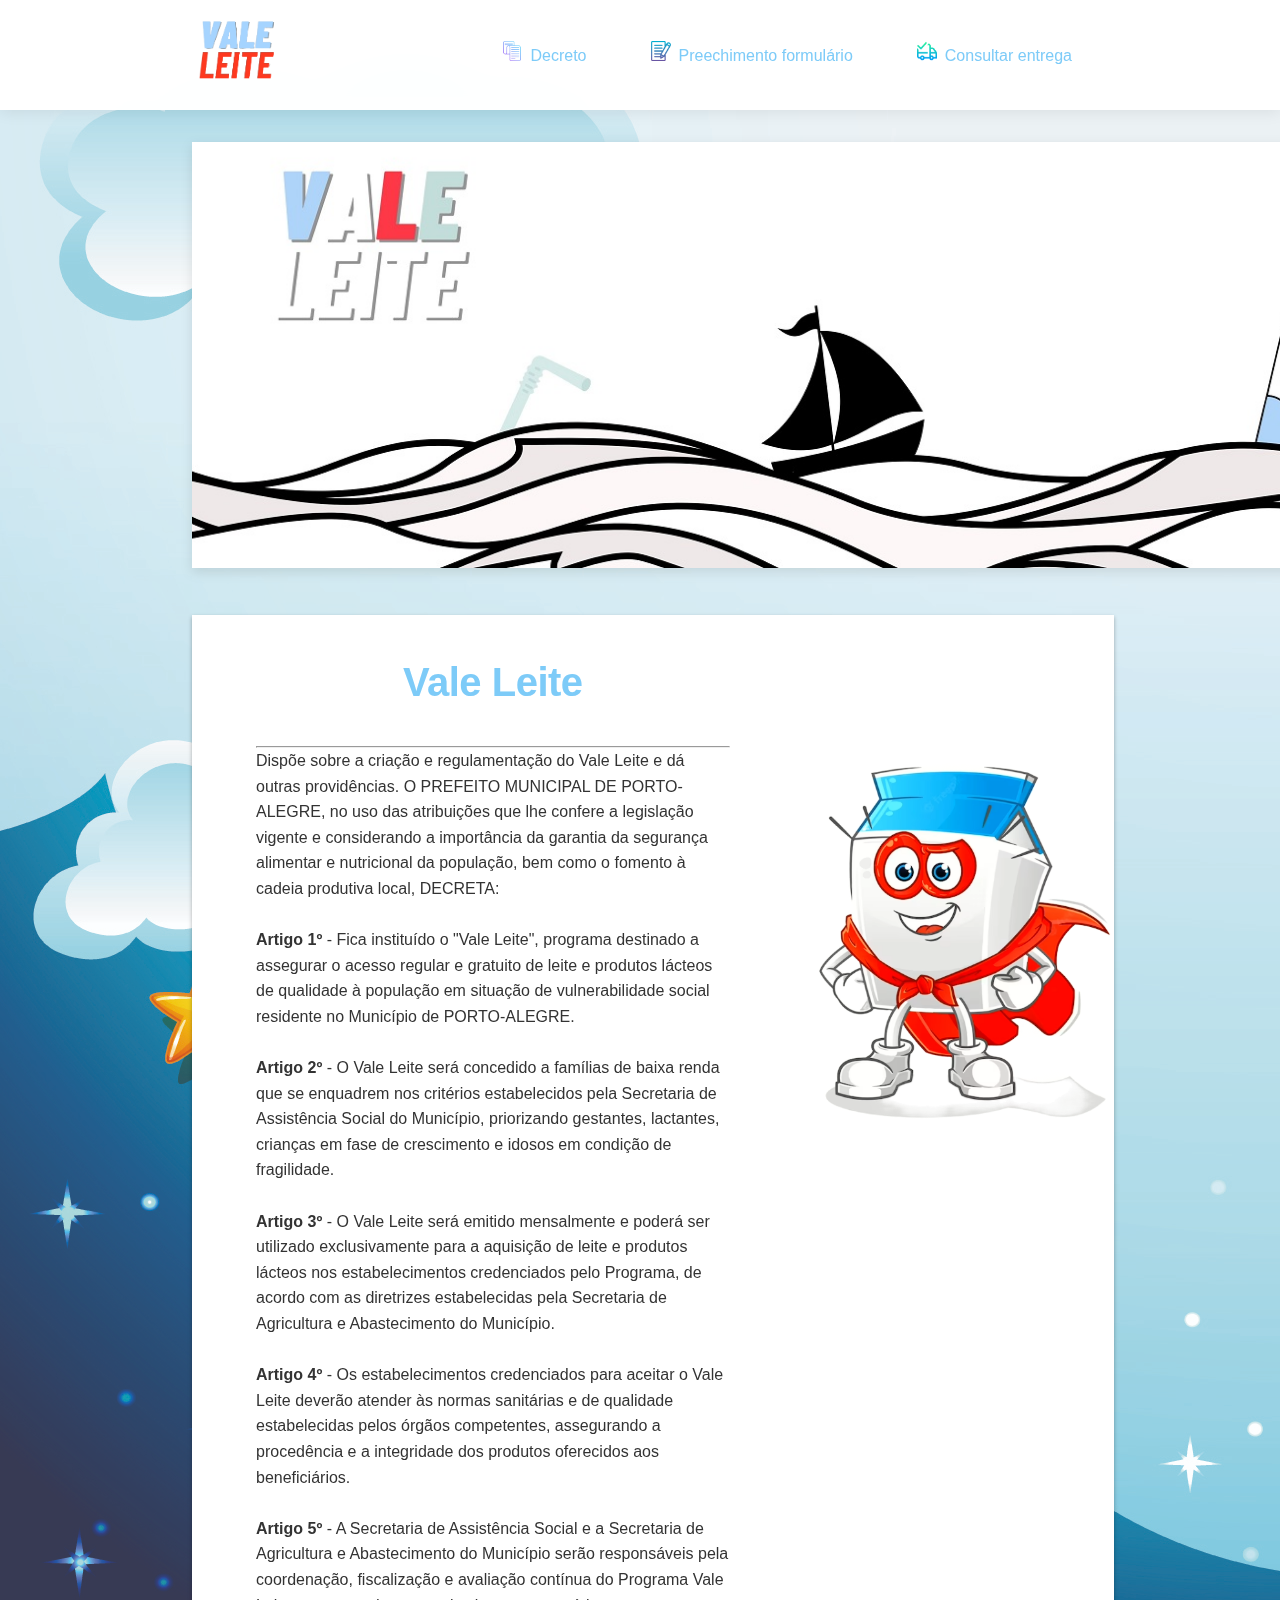
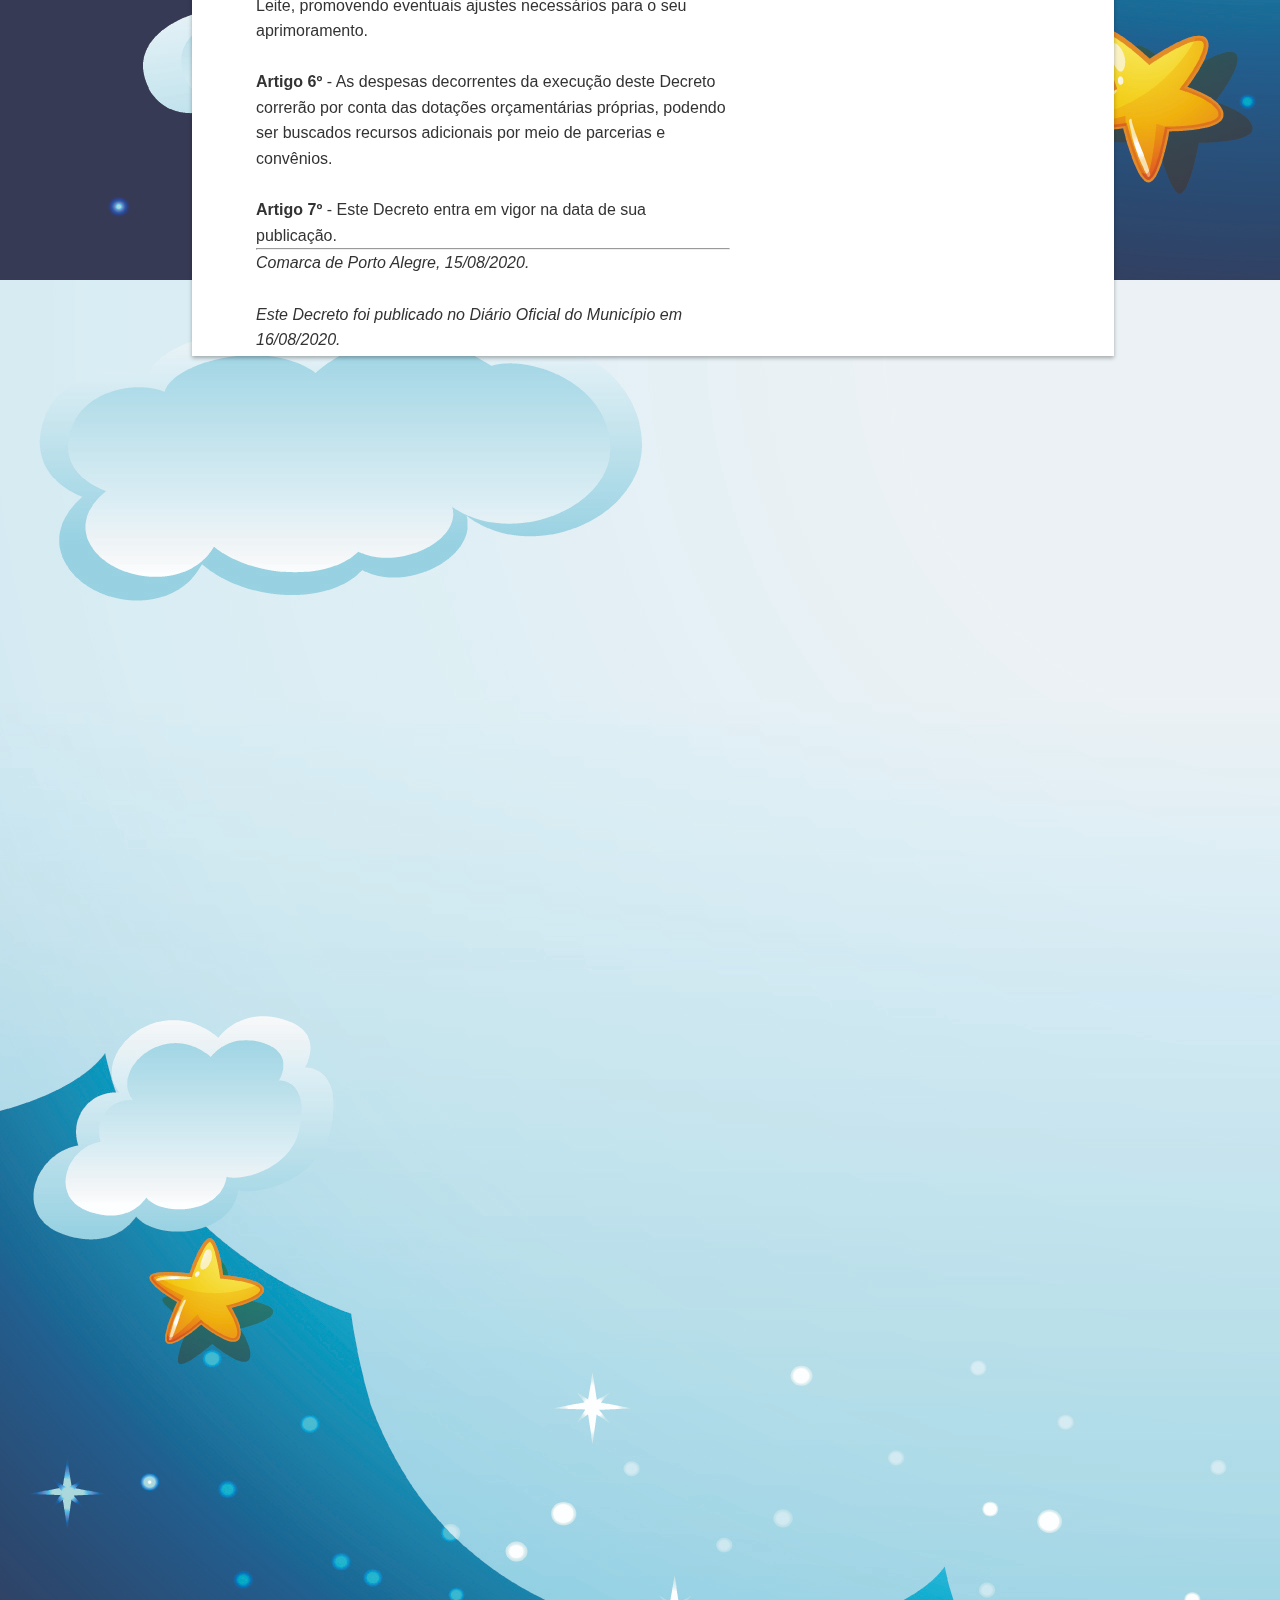
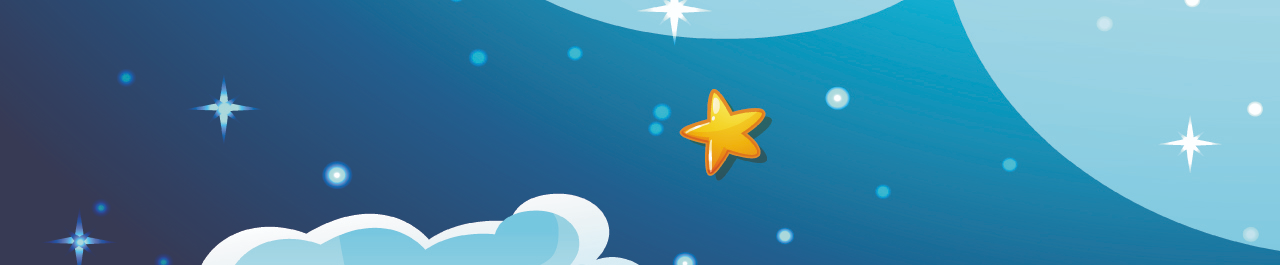
<file: index.html>
<!DOCTYPE html>
<html lang="pt-BR">
<head>
    <meta charset="UTF-8">
    <meta name="viewport" content="width=device-width, initial-scale=1.0">
    <link rel="shortcut icon" href="imagens/763873.ico">
    <title>Site Oficial do Vale Leite</title>
    <link rel="stylesheet" type="text/css" href="style.css">
    <link href="https://unpkg.com/aos@2.3.1/dist/aos.css" rel="stylesheet">
    
</head>

<section>
  <header class="cabecalho" data-aos="fade-down">  
    <a href="index.html"><img class="cabecalho-imagem" src="imagens/Capturar.png"  alt="logo"></a>
      <nav class="cabecalho-menu">
        <a class="cabecalho-menu-item" href="#vale-leite"><img class=imagem-cabecalho src="imagens/decreto.png" width="20px" height="20px">Decreto</a> 
        <a class="cabecalho-menu-item" href="forms/forms.html"><img class=imagem-cabecalho src="imagens/formulario-de-contato.png" width="20px" height="20px">Preechimento formulário</a>
        <a class="cabecalho-menu-item" href="#consultar-entrega"><img class=imagem-cabecalho src="imagens/entregue.png" width="20px" height="20px">Consultar entrega</a>
      </nav>
  </header>

  <div class="row align-items-center">
    <div class="banner" data-aos="fade-right">
        <a href="index.html"><img src="imagens/vale-leite.jpg" class="img-fluid banner-image" href="index.html"></a>
    </div>
  </div>

  <main>
    <section id="vale-leite">
      <section class="meio" data-aos="fade-up" data-aos-duration="1500">
          <h1>Vale Leite</h1>
          <hr>
          <p>Dispõe sobre a criação e regulamentação do Vale Leite e dá outras providências.
          O PREFEITO MUNICIPAL DE PORTO-ALEGRE, no uso das atribuições que lhe confere a legislação
          vigente e considerando a importância da garantia da segurança alimentar e nutricional da 
          população, bem como o fomento à cadeia produtiva local, DECRETA:<br>
          
          <br><strong> Artigo 1º </strong> - Fica instituído o "Vale Leite", programa destinado a 
          assegurar o acesso regular e gratuito de leite e produtos lácteos de qualidade à 
          população em situação de vulnerabilidade social residente no Município de PORTO-ALEGRE.
          <br>
          
          <br><strong>Artigo 2º </strong> - O Vale Leite será concedido a famílias de baixa renda 
          que se enquadrem nos critérios estabelecidos pela Secretaria de Assistência Social do 
          Município, priorizando gestantes, lactantes, crianças em fase de crescimento e idosos 
          em condição de fragilidade.<br>
          
          <br><strong>Artigo 3º </strong> - O Vale Leite será emitido mensalmente e poderá ser 
          utilizado exclusivamente para a aquisição de leite e produtos lácteos nos 
          estabelecimentos credenciados pelo Programa, de acordo com as diretrizes estabelecidas 
          pela Secretaria de Agricultura e Abastecimento do Município.<br>
          
          <br><strong>Artigo 4º </strong> - Os estabelecimentos credenciados para aceitar o Vale 
          Leite deverão atender às normas sanitárias e de qualidade estabelecidas pelos órgãos 
          competentes, assegurando a procedência e a integridade dos produtos oferecidos aos 
          beneficiários.<br>
          
          <br><strong>Artigo 5º </strong> - A Secretaria de Assistência Social e a Secretaria de 
          Agricultura e Abastecimento do Município serão responsáveis pela coordenação, 
          fiscalização e avaliação contínua do Programa Vale Leite, promovendo eventuais ajustes 
          necessários para o seu aprimoramento.<br>
          
          <br><strong>Artigo 6º </strong> - As despesas decorrentes da execução deste Decreto 
          correrão por conta das dotações orçamentárias próprias, podendo ser buscados recursos 
          adicionais por meio de parcerias e convênios.<br>
          
          <br><strong>Artigo 7º </strong>- Este Decreto entra em vigor na data de sua publicação.
          
          <hr>
          
          <i>Comarca de Porto Alegre, 15/08/2020.</i><br>
          
          <br><i>Este Decreto foi publicado no Diário Oficial do Município em 16/08/2020.</i><br></p>
        </div>
      <img class="imagem-meio" src="imagens/Capturar77.png" alt="Esse é o Leitinho seu amiguinho">
    </section>
  </main>

    <div>
      <section id="consultar-entrega">
        <section class="em-baixo-do-meio" data-aos="fade-up" data-aos-duration="1500">
          
            <h1>Consulta ao cronograma de entrega</h1>
            <hr>
              <p>Para saber a data prevista para a entrega do benefício no seu endereço, é necessário ter em mãos o CEP de 
              cadastro. Também é possível realizar a consulta telefonando para
              a Central RS 156. É importante lembrar que a entrega do Vale Leite é interrompida quando há algum problema no
              cadastro (por exemplo: falta de atualização no  endereço de entrega).</p>
              <div class="gif-container">
              <img class="gif-meio" src="imagens/animation_llzgrht1_small.gif">
            </div>
          </div>
        </section>

          <section>
            <section class="baixo" data-aos="fade-up" data-aos-duration="1500">
                <h1>O que é o Vale Leite?</h1>
                <hr>

                <img class="imagem-baixo" src="imagens/pensando.png" alt="Esse é o Leitinho seu amiguinho">

                O vale leite é um programa que foi aprovado no dia 15/11/2020 na comarca de Porto Alegre.
                O programa em si traz uma bonificação para os estágiarios do tribunal de justiça. 
                Ao preencher o formulário que se encontra no link dentro do cabeçalho da página e
                colher a assinatura da chefia, você passa a ser qualificado para receber sua 
                bonificação. Você pode receber de 3 a 7 caixas de leite, o número irá variar de 
                acordo com o número de pessoas residentes em sua casa. O objetivo de dar caixas 
                de leite aos estágiarios é que de acordo com fontes como a 
                <a href="https://bebamaisleite.com.br">https://bebamaisleite.com.br</a> que diz: o leite é uma excelente fonte 
                de cálcio, proteínas, fósforo e vitaminas A, D, B12, riboflavina, ácido pantotênico
                e niacina. com isso em mente, objetivamos criar esse programa para que nossos 
                estágiarios tenham ossos fortes, para que assim possam trabalhar mais! 
                Agora contamos com um site, que irá ajudar na divulgação do programa e facilitará 
                o preenchimento dos formulários que antes tinham que ser feitos a mão. Esse foi um 
                resumo, espero que tenha gostado, e lembre-se, estamos sempre a disposição para te
                ajudar nas questões ligadas ao vale leite.
                <hr>
              </div>
          </section>
        </main>

  <footer class="footer text-center" id="rodape" data-aos="fade-up">
    <div class="row">
        <!-- Footer Location -->
        <div class="texto-centro">
            <p><b>Estado do Rio Grande do Sul</b>
            <br>"Estamos sempre disponíveis para te auxiliar, sempre que necessário, nas questões relacionadas
            ao Vale Leite."
            <br><strong>E-mail:</strong> <a href="mailto:leonardonr@tjrs.jus.br">leonardonr@tjrs.jus.br</a> | <strong>Telefone</strong> (51) 98023-8836.
            <br><i><strong>© 2023</strong></i></br></p>
        </div>
        <!-- Footer Social Icons -->
        <div class="col-md-12 mb-3 mb-lg-0">
            <h4 class="text-uppercase mb-4" id="TJRSREDE">My Social Medias</h4>
        </div>
          <div class="icones">
            <a href="https://instagram.com/leozin_c7?igshid=MmIzYWVlNDQ5Yg==" target="_blank">
            <img src="imagens/instagram_3670274.png"></a>
            <a href="https://youtube.com/@crowl3y114?si=QtCC0FFaiEUccZP1" target="_blank">
            <img src="imagens/social_49399.png"></a>
    </div>
</div>
</footer>
</div>

<script src="https://unpkg.com/aos@2.3.1/dist/aos.js"></script>

<script>
  AOS.init();
</script>

<script>
  window.addEventListener("scroll", function() {
    const cabecalho = document.querySelector(".cabecalho");
    if (window.scrollY > 0) {
      cabecalho.classList.add("cabecalho-scroll");
    } else {
      cabecalho.classList.remove("cabecalho-scroll");
    }
  });
</script>

</body>

</html>
</file>
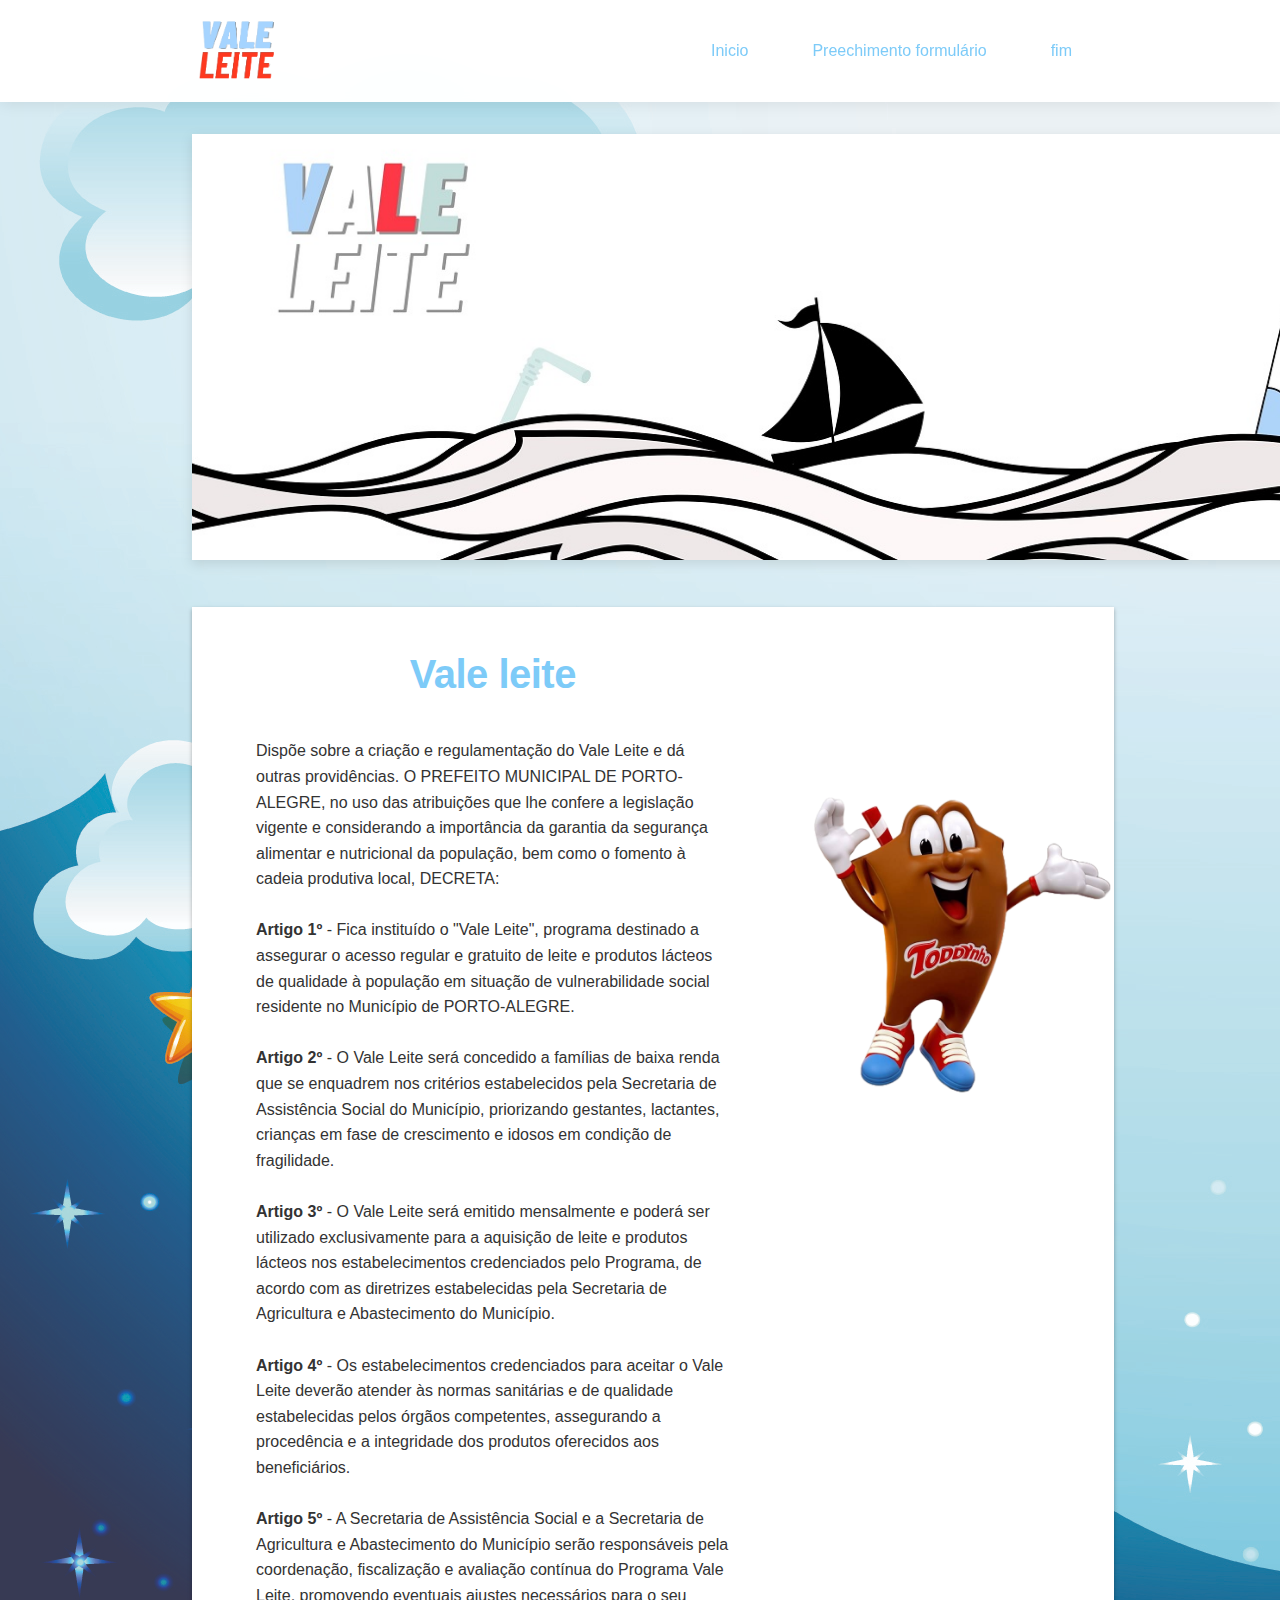
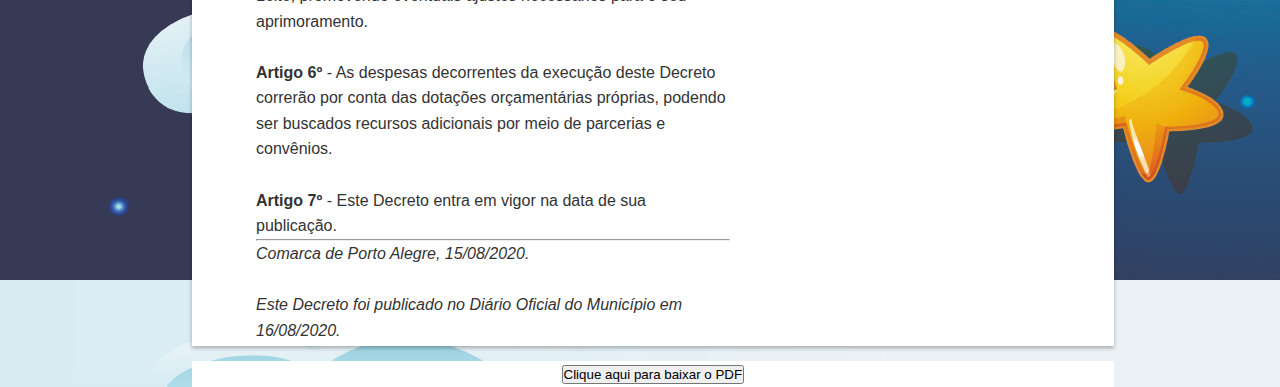
<file: aprendendo.html>
<!DOCTYPE html>
<html lang="pt-BR">
<head>
    <meta charset="UTF-8">
    <meta name="viewport" content="width=device-width, initial-scale=1.0">
    <link rel="shortcut icon" href="imagens/763873.ico">
    <title>Site Oficial do Vale Leite</title>
    <link rel="stylesheet" type="text/css" href="style.css">
    
</head>

<body>
  <header class="cabecalho">  
    <img class="cabecalho-imagem" src="imagens/Capturar.png" alt="logo">
      <nav class="cabecalho-menu">
        <a class="cabecalho-menu-item">Inicio</a>
        <a class="cabecalho-menu-item">Preechimento formulário</a>
        <a class="cabecalho-menu-item">fim</a>
      </nav>
  </header>

  <div class="row align-items-center">
    <div class="banner">
        <img src="imagens/vale-leite.jpg" class="img-fluid banner-image">
    </div>
  </div>

  <main>
    <section class="meio">
      <div class="text">
        <h1>Vale leite</h1>
          <p>Dispõe sobre a criação e regulamentação do Vale Leite e dá outras providências.
          O PREFEITO MUNICIPAL DE PORTO-ALEGRE, no uso das atribuições que lhe confere a legislação
          vigente e considerando a importância da garantia da segurança alimentar e nutricional da 
          população, bem como o fomento à cadeia produtiva local, DECRETA:<br>
          
          <br><strong> Artigo 1º </strong> - Fica instituído o "Vale Leite", programa destinado a 
          assegurar o acesso regular e gratuito de leite e produtos lácteos de qualidade à 
          população em situação de vulnerabilidade social residente no Município de PORTO-ALEGRE.
          <br>
          
          <br><strong>Artigo 2º </strong> - O Vale Leite será concedido a famílias de baixa renda 
          que se enquadrem nos critérios estabelecidos pela Secretaria de Assistência Social do 
          Município, priorizando gestantes, lactantes, crianças em fase de crescimento e idosos 
          em condição de fragilidade.<br>
          
          <br><strong>Artigo 3º </strong> - O Vale Leite será emitido mensalmente e poderá ser 
          utilizado exclusivamente para a aquisição de leite e produtos lácteos nos 
          estabelecimentos credenciados pelo Programa, de acordo com as diretrizes estabelecidas 
          pela Secretaria de Agricultura e Abastecimento do Município.<br>
          
          <br><strong>Artigo 4º </strong> - Os estabelecimentos credenciados para aceitar o Vale 
          Leite deverão atender às normas sanitárias e de qualidade estabelecidas pelos órgãos 
          competentes, assegurando a procedência e a integridade dos produtos oferecidos aos 
          beneficiários.<br>
          
          <br><strong>Artigo 5º </strong> - A Secretaria de Assistência Social e a Secretaria de 
          Agricultura e Abastecimento do Município serão responsáveis pela coordenação, 
          fiscalização e avaliação contínua do Programa Vale Leite, promovendo eventuais ajustes 
          necessários para o seu aprimoramento.<br>
          
          <br><strong>Artigo 6º </strong> - As despesas decorrentes da execução deste Decreto 
          correrão por conta das dotações orçamentárias próprias, podendo ser buscados recursos 
          adicionais por meio de parcerias e convênios.<br>
          
          <br><strong>Artigo 7º </strong>- Este Decreto entra em vigor na data de sua publicação.
          
          <hr>
          
          <i>Comarca de Porto Alegre, 15/08/2020.</i><br>
          
          <br><i>Este Decreto foi publicado no Diário Oficial do Município em 16/08/2020.</i><br></p>
        </div>
      <img class="imagem-meio" src="imagens/teste.png" alt="Esse é o Toddynho seu amiguinho">
    </section>
  </main>

  <div class="container-button">
    <div class="button container">
      <a href="pdf/Vale-leite.pdf" target="_blank" type="application/PDF"><button>Clique aqui para baixar o PDF</button></a></div>
    </div>
  </div>
</body>

</html>
</file>
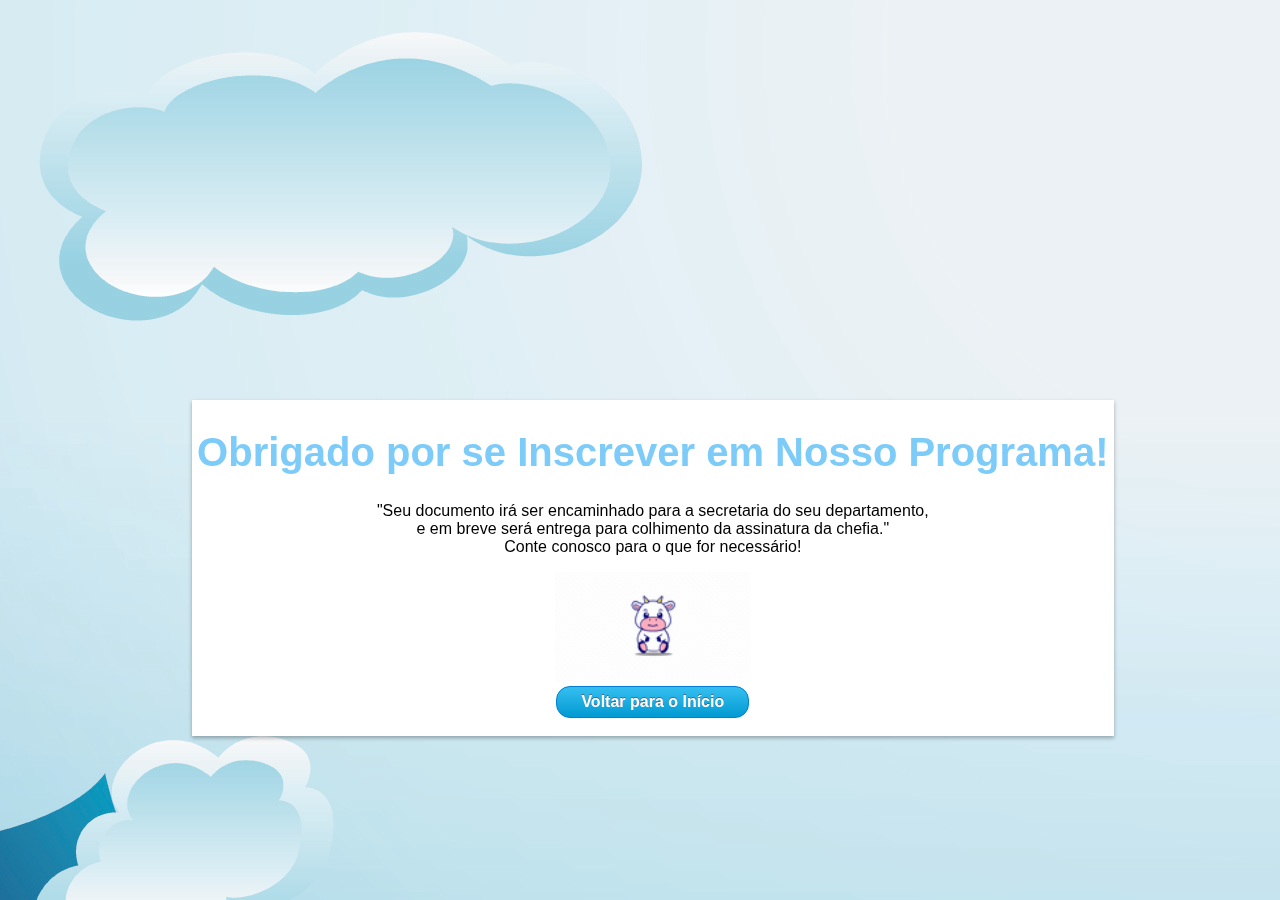
<file: forms/obrigado.html>
<!DOCTYPE html>
<html lang="pt-BR">
<head>
    <meta charset="UTF-8">
    <meta name="viewport" content="width=device-width, initial-scale=1.0">
    <link rel="shortcut icon" href="763873.ico">
    <title>Agradecimentos</title>
    <link rel="stylesheet" type="text/css" href="style-obrigado.css">
    <link href="https://unpkg.com/aos@2.3.1/dist/aos.css" rel="stylesheet">
</head>
<body>
    <main>
        <section id="agradecimentos">
        <section class="meio" data-aos="fade-up" data-aos-duration="1500">
            <H1>Obrigado por se Inscrever em Nosso Programa!</H1>
            <p> "Seu documento irá ser encaminhado para a secretaria do seu departamento,<br>
            e em breve será entrega para colhimento da assinatura da chefia."<br>
            Conte conosco para o que for necessário!</p>
            <img class="gif-meio" src="../imagens/animation_lmggaorc_small.gif"><br>
            <a href="../aprendendo.html"><button class="button">Voltar para o Início</button></a>
            </div>
        </section>
    </main>
    
    <script src="https://unpkg.com/aos@2.3.1/dist/aos.js"></script>

<script>
    AOS.init();
</script>

</body>
</html>
</file>
<file: style.css>
@charset "UTF-8";

:root {
    --primary-color: rgb(125, 203, 248);
    --primary-hover: #1e90ff;
    --accent-color: crimson;
    --background-color: #f8f9fa;
    --text-color: #333;
    --shadow-soft: 0 2px 15px rgba(0, 0, 0, 0.08);
    --shadow-strong: 0 4px 20px rgba(0, 0, 0, 0.12);
    --transition-default: all 0.3s ease;
    --container-padding: 15%;
}

* {
    margin: 0;
    padding: 0;
}

html {
    scroll-behavior: smooth;
    font-size: 16px;
}

body {
    background-image: url(imagens/MicrosoftTeams-image.png);
    background-color: var(--background-color);
    font-family: 'Segoe UI', sans-serif;
    line-height: 1.6;
    color: var(--text-color);
}

.imagem-cabecalho {
    padding-right: 0.5rem;
}

.cabecalho {
    display: flex;
    align-items: center;
    justify-content: space-between;
    background-color: rgba(255, 255, 255, 0.98);
    padding: 1rem var(--container-padding);
    box-shadow: var(--shadow-soft);
    position: sticky;
    top: 0;
    z-index: 1000;
    backdrop-filter: blur(10px);
}

.cabecalho-imagem {
    height: 70px;
    transition: var(--transition-default);
}

.cabecalho-imagem:hover {
    transform: scale(1.05);
}

.cabecalho-menu {
    display: flex;
    gap: 2rem;
}

.cabecalho-menu-item {
    color: var(--primary-color);
    text-decoration: none;
    font-weight: 500;
    padding: 0.5rem 1rem;
    border-radius: 4px;
    transition: var(--transition-default);
    position: relative;
}

.cabecalho-menu-item::after {
    content: '';
    position: absolute;
    bottom: -2px;
    left: 0;
    width: 0;
    height: 2px;
    background-color: var(--accent-color);
    transition: var(--transition-default);
}

.cabecalho-menu-item:hover {
    color: var(--accent-color);
}

.cabecalho-menu-item:hover::after {
    width: 100%;
}

.banner-image {
    width: 100%;
    max-width: 1340px;
    height: auto;
    padding: 2rem var(--container-padding);
    margin: 0 auto;
    display: block;
    filter: drop-shadow(0 4px 6px rgba(0, 0, 0, 0.1));
    transition: var(--transition-default);
}

h1 {
    text-align: center;
    color: var(--primary-color);
    font-size: 2.5rem;
    margin: 2rem 0;
    font-weight: 600;
    letter-spacing: -0.5px;
}

.meio {
    position: relative;
    overflow: hidden;
    background-color: #ffffff;
    margin: 15px;
    margin-left: 15%;
    margin-right: 13%;
    padding: 3px;
    padding-left: 5%;
    padding-right: 30%;
    font-family: 'Segoe UI', Tahoma, Geneva, Verdana, sans-serif;
    box-shadow: 0 2px 4px rgba(0, 0, 0, 0.3);
}

.imagem-meio {
    position: absolute;
    margin-top: 120px;
    top: 0;
    right: -3%;
    max-width: 45%;
}

.em-baixo-do-meio {
    background-color: #ffffff;
    margin: 15px;
    margin-left: 15%;
    margin-right: 13%;
    padding: 3px;
    padding-left: 5%;
    padding-right: 30%;
    font-family: 'Segoe UI', Tahoma, Geneva, Verdana, sans-serif;
    box-shadow: 0 2px 4px rgba(0, 0, 0, 0.3);
}

.gif-container {
    display: flex;
    justify-content: center;
    align-items: center;
    margin-top: 20px;
}

.gif-meio {
    margin: 0 auto;
    max-width: 100%;
    height: auto;
}

.baixo {
    overflow: hidden;
    background-color: #ffffff;
    margin: 15px;
    margin-left: 15%;
    margin-right: 13%;
    padding: 3px;
    padding-left: 30%;
    padding-right: 1%;
    font-family: 'Segoe UI', Tahoma, Geneva, Verdana, sans-serif;
    box-shadow: 0 2px 4px rgba(0, 0, 0, 0.3);
    padding-bottom: 90px;
}

.imagem-baixo {
    position: fixed;
    display: block;
    top: 0;
    left: -1.5%;
    max-width: 45%;
}

.container-button {
    background-color: #ffffff;
    text-align: center;
    font-size: 16px;
    margin-left: 15%;   
    margin-right: 13%;
}

.footer {
    margin-top: 1rem;
    padding-top: 1rem;
    padding-bottom: 1rem;
    margin-left: 15%;
    margin-right: 13%;
    background-color: #ffffff;
    color: black;
    box-shadow: 0 2px 4px rgba(0, 0, 0, 0.3);
}

.texto-centro {
    text-align: center;
}

#TJRSREDE {
    padding-bottom: 1.5rem;
    text-align: center;
}

.icones {
    text-align: center;
}

.icones a {
    display: inline-block;
    margin: 0 10px;
    transition: transform 0.3s ease;
}

.icones a:hover {
    transform: translateY(-5px);
}

.icones img {
    max-width: 40px;
    height: auto;
    display: inline-block;
    cursor: pointer;
    margin-top: -40px;
}

/*mobile*/

@media (max-width: 768px) {
    .cabecalho {
        flex-direction: column;
        align-items: center;
        margin: 10px;
    }

    .cabecalho-imagem {
        margin: 0;
    }

    .cabecalho-menu-item {
        color: rgb(125, 203, 248);
        display: flex;
        flex-direction: row;
        justify-content: space-evenly;
        width: 100%;
        margin-top: 10px;
    }

    .banner-image {
        max-width: 90%;
        padding-left: 5%;
    }

    .meio {
        margin-left: 5%;
        margin-right: 5%;
        padding-left: 5%;
        padding-right: 5%;
    }

    .imagem-meio {
        position: relative;
        display: block;
        margin: 0 auto;
        max-width: 100%;
        top: 0;
        right: 0;
        margin-top: 15px;
        margin-bottom: 15px;
    }

    .em-baixo-do-meio {
        margin-left: 5%;
        margin-right: 5%;
        padding-left: 5%;
        padding-right: 5%;
    }

    .footer {
        margin-top: 1rem;
        padding-top: 1rem;
        padding-bottom: 1rem;
        margin-left: 15%;
        margin-right: 13%;
        background-color: #ffffff;
        color: black;
        box-shadow: 0 2px 4px rgba(0, 0, 0, 0.3);
    }
}
</file>
<file: forms/style-obrigado.css>
body {
    background-image: url(../imagens/MicrosoftTeams-image.png);
    background-color: #f4f4f4;
    font-family: Arial, sans-serif;
    margin: 0;
    padding: 0;
}

h1 {
    text-align: center;
    color: rgb(125, 203, 248);
    font-family: 'Segoe UI', Tahoma, Geneva, Verdana, sans-serif;
    font-size: 40px;
}

.meio {
    background-color: #ffffff;
    text-align: center;
    margin: 15px;
    margin-left: 15%;
    margin-right: 13%;
    margin-top: 400px;
    padding: 3px;
    font-family: 'Segoe UI', Tahoma, Geneva, Verdana, sans-serif;
    box-shadow: 0 2px 4px rgba(0, 0, 0, 0.3);
}

.button {
	box-shadow: 0px 1px 0px 0px #f0f7fa;
	background:linear-gradient(to bottom, #33bdef 5%, #019ad2 100%);
	background-color:#33bdef;
	border-radius:14px;
	border:1px solid #057fd0;
	display:inline-block;
	cursor:pointer;
	color:#ffffff;
	font-family:Arial;
	font-size:16px;
	font-weight:bold;
	padding:6px 24px;
	text-decoration:none;
    margin-bottom: 15px;
	text-shadow:0px -1px 0px #5b6178;
}

.gif-meio {
    height: 110px;
}

.button:hover {
	background:linear-gradient(to bottom, #019ad2 5%, #33bdef 100%);
	background-color:#019ad2;
}
.Button:active {
	position:relative;
	top:1px;
}
</file>
